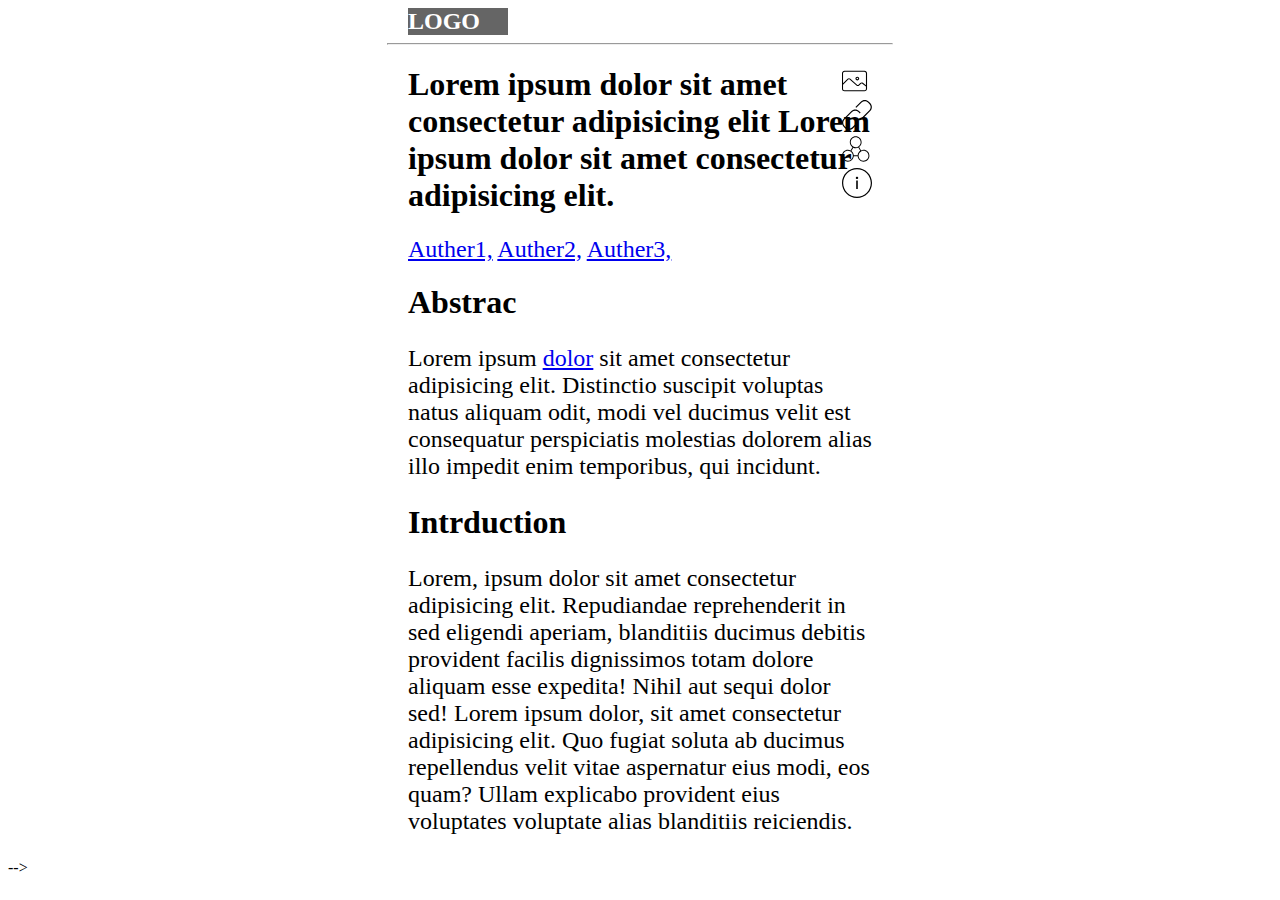
<file: index.html>
<!DOCTYPE html>
<html lang="en">

<head>
  <meta charset="UTF-8">
  <meta http-equiv="X-UA-Compatible" content="IE=edge">
  <meta name="viewport" content="width=device-width, initial-scale=1.0">
  <link rel="stylesheet" href="style.css">

  <title>Document</title>

  <style>
    hr {
      width: 40%;
      margin-left: auto;
      margin-right: auto;
      color: black;
    }
  </style>

</head>

<body>


  <header id="header1">LOGO</header>
    <hr />

    <main>
        <h1 class="class1">Lorem ipsum dolor sit amet consectetur adipisicing elit Lorem ipsum dolor sit amet
            consectetur adipisicing elit. </h1>
        <ul id="list1">

            <a href="http:figures.html"><img src="img/figures.svg" alt="" width="30px" height="30px"></a>
            <br>
            <a href="http:reference.html"><img src="img/references.svg" alt="" width="30px" height="30px">
            </a>
            <br>
            <a href="http:related.html"><img src="img/related.svg" alt="" width="30px" height="30px"></a>
            <br>
            <a href="http:info.html"><img src="img/info.svg" alt="" width="30px" height="30px"></a>

        </ul>
        <div id="div1">
            <a href="http://">Auther1,</a>
            <a href="http://">Auther2,</a>
            <a href="http://">Auther3,</a>
        </div>


        <h1 class="class1">Abstrac</h1>
        <p  class="class2">Lorem ipsum  <a href=" " class="text-large">dolor</a> sit amet consectetur adipisicing elit. Distinctio suscipit voluptas natus aliquam odit,
            modi vel ducimus velit est consequatur perspiciatis molestias dolorem alias illo impedit enim temporibus,
            qui incidunt.</p>


        <h1 class="class1">Intrduction</h1>
        <p class="class2">Lorem, ipsum dolor sit amet consectetur adipisicing elit. Repudiandae reprehenderit in sed eligendi aperiam,
            blanditiis ducimus debitis provident facilis dignissimos totam dolore aliquam esse expedita! Nihil aut sequi
            dolor sed! Lorem ipsum dolor, sit amet consectetur adipisicing elit. Quo fugiat soluta ab ducimus
            repellendus velit vitae aspernatur eius modi, eos quam? Ullam explicabo provident eius voluptates voluptate
            alias blanditiis reiciendis.</p>
    </main>
    <footer></footer> -->
</body>
</html>
</file>
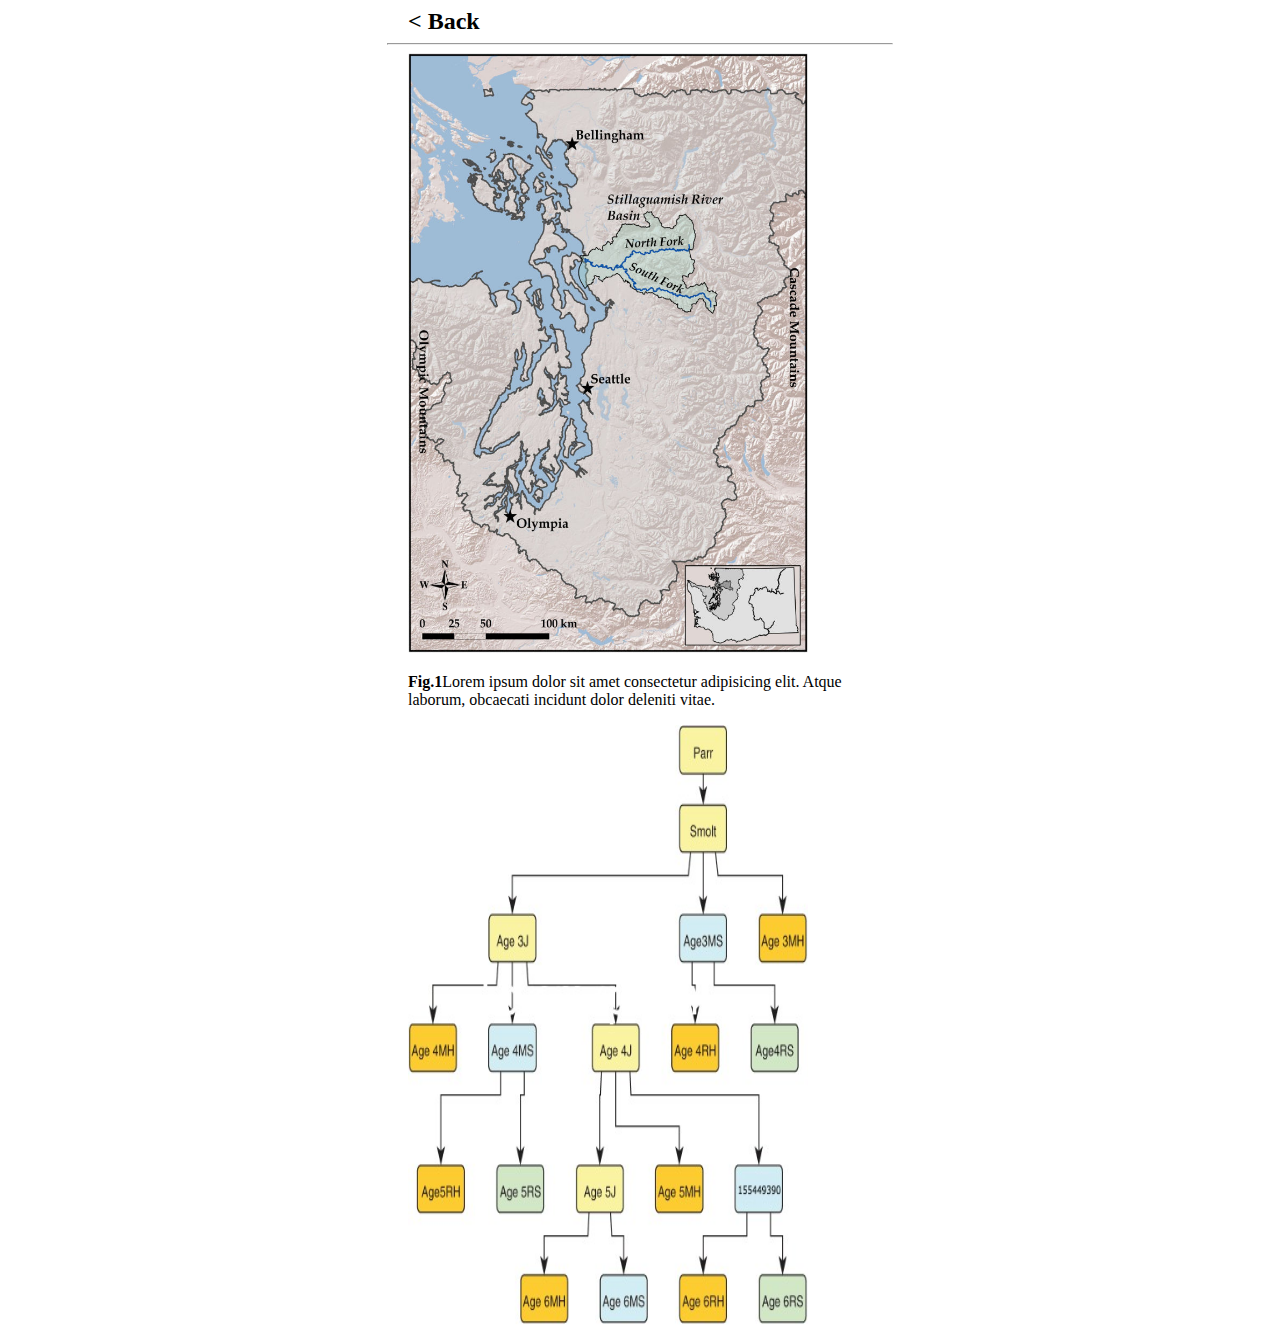
<file: figures.html>
<!DOCTYPE html>
<html lang="en">

<head>
    <meta charset="UTF-8">
    <meta http-equiv="X-UA-Compatible" content="IE=edge">
    <meta name="viewport" content="width=device-width, initial-scale=1.0">
    <link rel="stylesheet" href="style.css">

   <style>
        hr {
          width: 40%;
          margin-left: auto;
          margin-right: auto;
          color: black;
        }
      </style>
      
</head>

<body>
    <header id="header2"><a href="http:index.html">< Back</a></header>
   <hr />

    <main>
        <div id="id2">
            <img src="img/figure1.jpg"  width="400px" height="600px">
            <p><b>Fig.1</b>Lorem ipsum dolor sit amet consectetur adipisicing elit. Atque laborum, obcaecati incidunt dolor deleniti vitae.</p>
            <img src="img/figure2.jpg" width="400px" height="600px">  
        </div>
    </main>
</body>



        
   
















    <footer></footer>
</body>

</html>
</file>
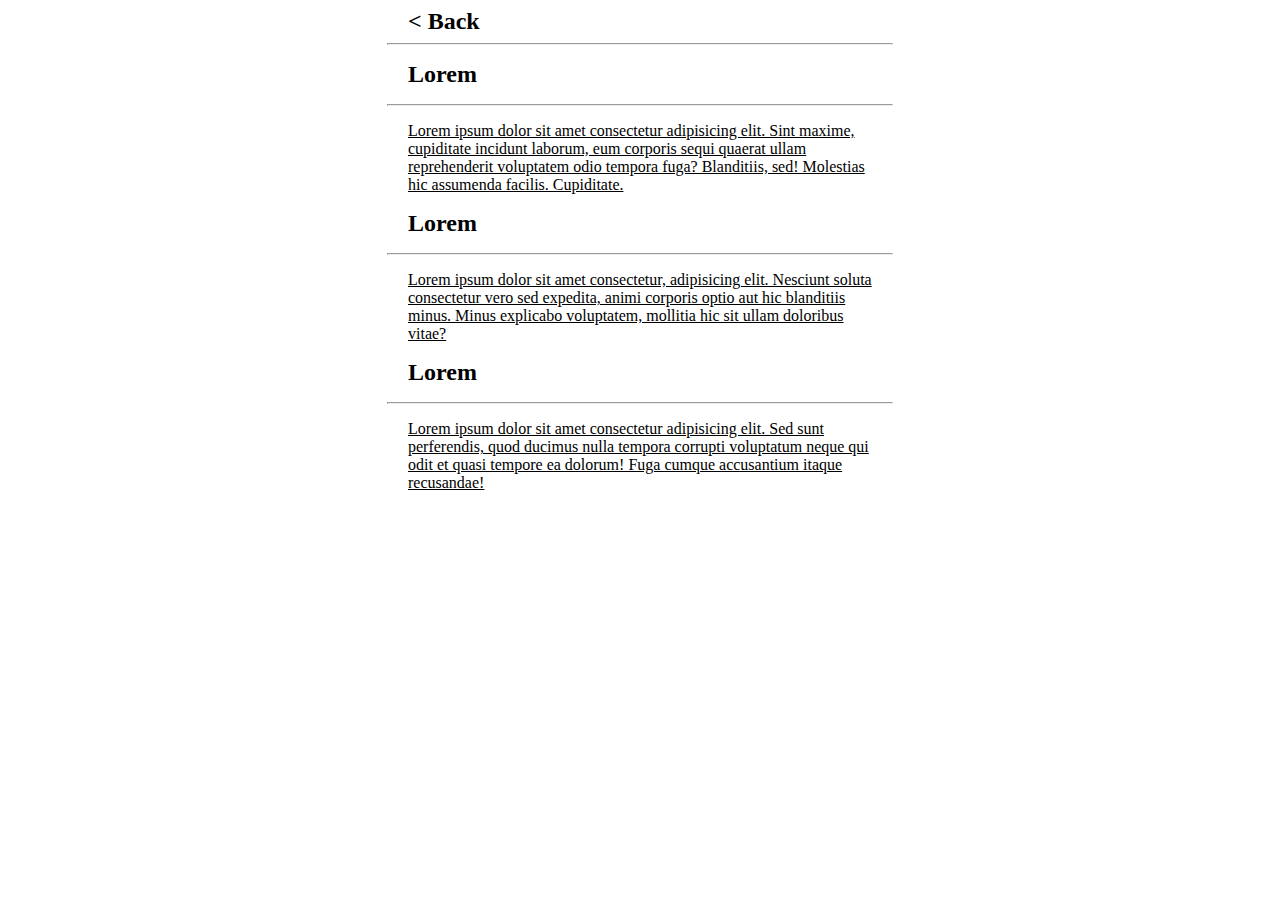
<file: info.html>
<!DOCTYPE html>
<html lang="en">

<head>
    <meta charset="UTF-8">
    <meta http-equiv="X-UA-Compatible" content="IE=edge">
    <meta name="viewport" content="width=device-width, initial-scale=1.0">
    <link rel="stylesheet" href="style.css">
    <title>Document</title>
    <style>
        hr {
          width: 40%;
          margin-left: auto;
          margin-right: auto;
          color: black;
        }
      </style>
  
</head>

<body>
    <header id="header3"><a href="http:index.html">< Back</a></header>
    <hr />
    <main>
        <h1 class="class3">Lorem</h1>
        <hr />
        <p class="class4">Lorem ipsum dolor sit amet consectetur adipisicing elit. Sint maxime, cupiditate incidunt laborum, eum
            corporis sequi quaerat ullam reprehenderit voluptatem odio tempora fuga? Blanditiis, sed! Molestias hic
            assumenda facilis. Cupiditate.</p>


        <h1 class="class3">Lorem</h1>
        <hr />
        <p class="class4">Lorem ipsum dolor sit amet consectetur, adipisicing elit. Nesciunt soluta consectetur vero sed expedita,
            animi corporis optio aut hic blanditiis minus. Minus explicabo voluptatem, mollitia hic sit ullam doloribus
            vitae?</p>

        <h1 class="class3">Lorem</h1>
        <hr />
        <p class="class4"> Lorem ipsum dolor sit amet consectetur adipisicing elit. Sed sunt perferendis, quod ducimus nulla tempora corrupti voluptatum neque qui odit et quasi tempore ea dolorum! Fuga cumque accusantium itaque recusandae!</p>

    </main>



    <footer></footer>
</body>

</html>
</file>
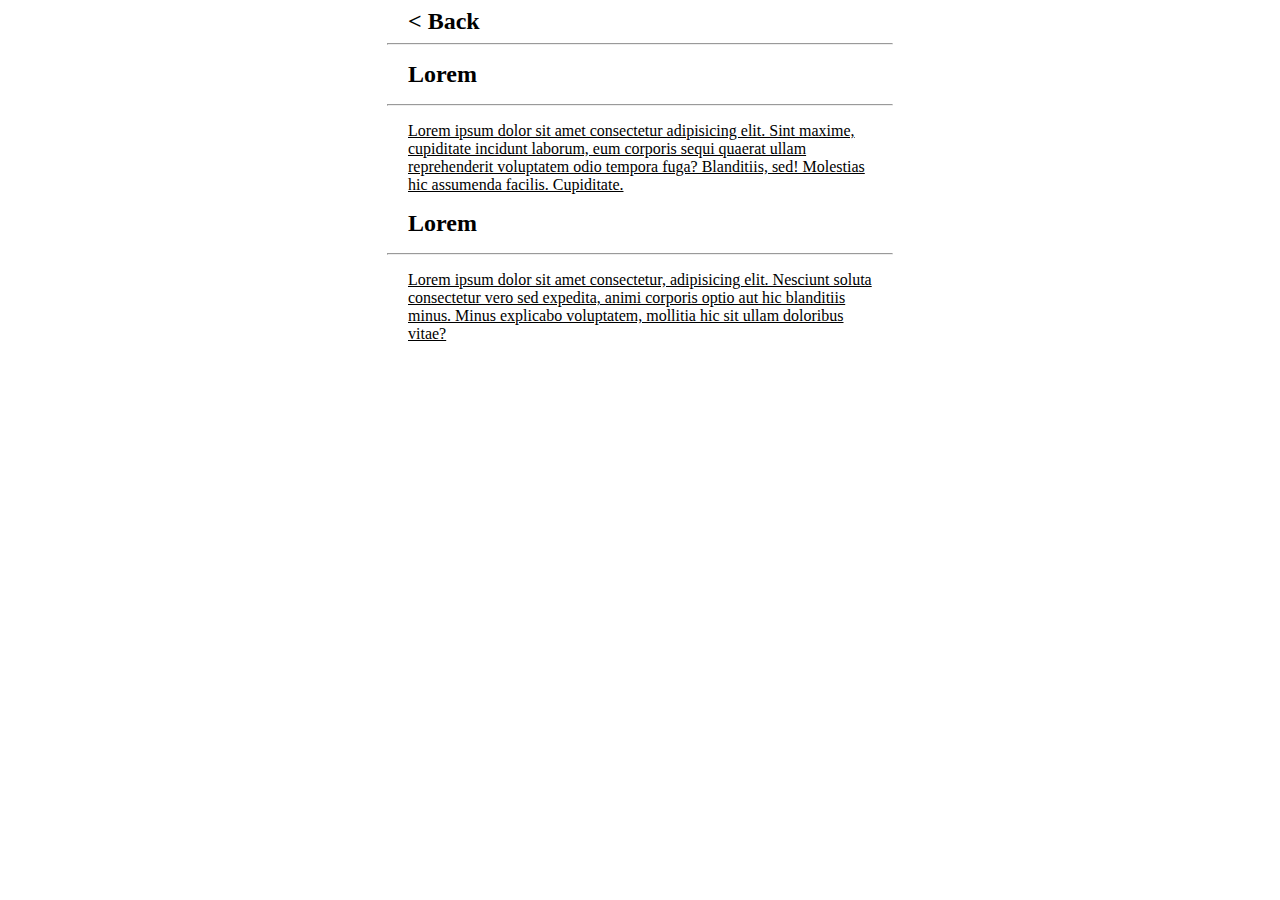
<file: reference.html>
<!DOCTYPE html>
<html lang="en">

<head>
    <meta charset="UTF-8">
    <meta http-equiv="X-UA-Compatible" content="IE=edge">
    <meta name="viewport" content="width=device-width, initial-scale=1.0">
    <link rel="stylesheet" href="style.css">
    <title>Document</title>
    <style>
        hr {
          width: 40%;
          margin-left: auto;
          margin-right: auto;
          color: black;
        }
      </style>
</head>

<body>
    <header id="header3"><a href="http:index.html">< Back</a></header>
    <hr />
    <main>
        <h1 class="class3">Lorem</h1>
        <hr />
        <p class="class4">Lorem ipsum dolor sit amet consectetur adipisicing elit. Sint maxime, cupiditate incidunt laborum, eum
            corporis sequi quaerat ullam reprehenderit voluptatem odio tempora fuga? Blanditiis, sed! Molestias hic
            assumenda facilis. Cupiditate.</p>


        <h1 class="class3">Lorem</h1>
        <hr />
        <p class="class4">Lorem ipsum dolor sit amet consectetur, adipisicing elit. Nesciunt soluta consectetur vero sed expedita,
            animi corporis optio aut hic blanditiis minus. Minus explicabo voluptatem, mollitia hic sit ullam doloribus
            vitae?</p>

     
    </main>



    <footer></footer>
</body>

</html>
</file>
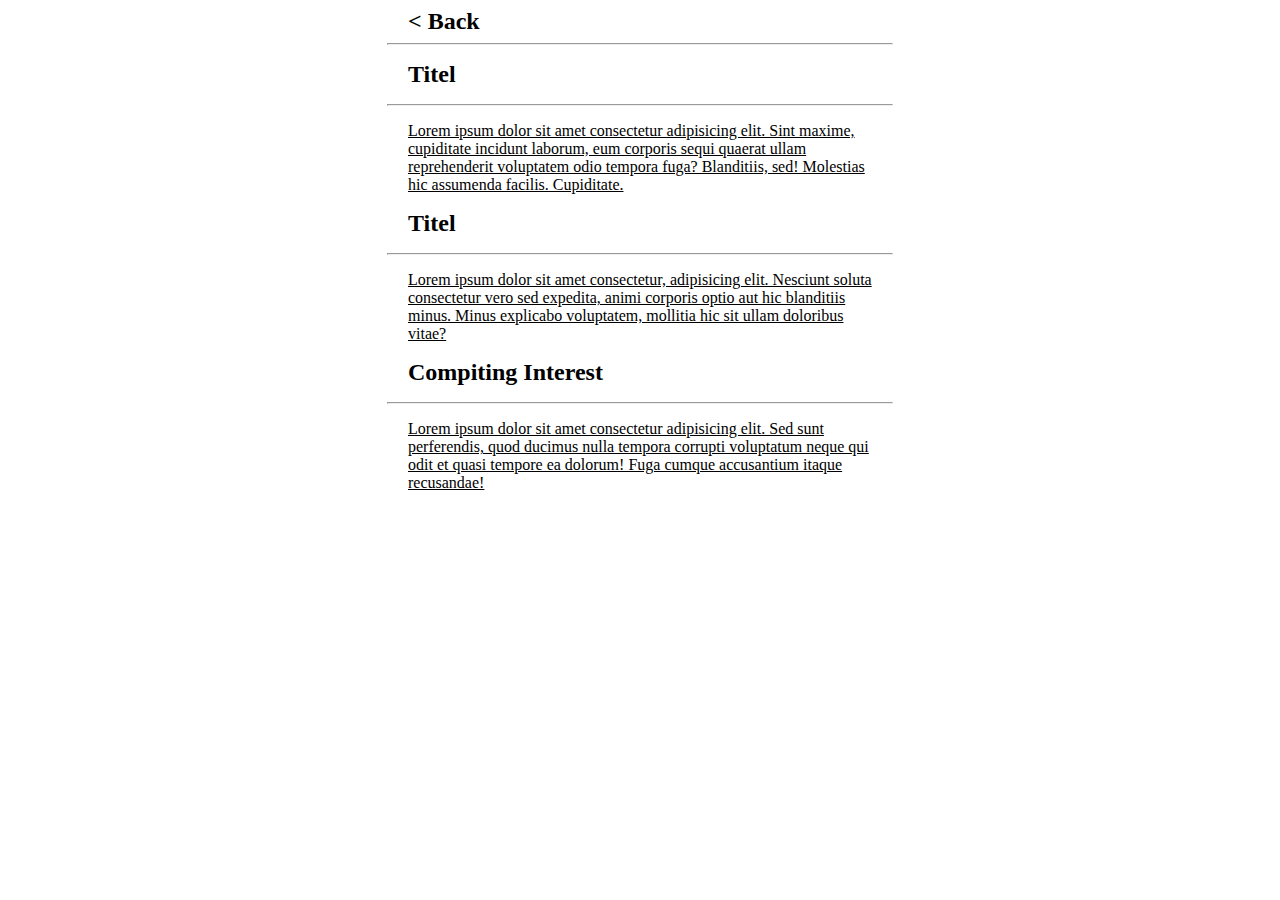
<file: related.html>
<!DOCTYPE html>
<html lang="en">
<head>
    <meta charset="UTF-8">
    <meta http-equiv="X-UA-Compatible" content="IE=edge">
    <meta name="viewport" content="width=device-width, initial-scale=1.0">
    <link rel="stylesheet" href="style.css">
    <title>Document</title>
    <style>
        hr {
          width: 40%;
          margin-left: auto;
          margin-right: auto;
          color: black;
        }
      </style>
</head>

<body>
   <header> <header id="header3"><a href="http:index.html">< Back</a></header></header> 
   <hr />
   <main>
    <h1 class="class3">Titel</h1>
    <hr />
    <p class="class4">Lorem ipsum dolor sit amet consectetur adipisicing elit. Sint maxime, cupiditate incidunt laborum, eum
        corporis sequi quaerat ullam reprehenderit voluptatem odio tempora fuga? Blanditiis, sed! Molestias hic
        assumenda facilis. Cupiditate.</p>


    <h1 class="class3">Titel</h1>
    <hr />
    <p class="class4">Lorem ipsum dolor sit amet consectetur, adipisicing elit. Nesciunt soluta consectetur vero sed expedita,
        animi corporis optio aut hic blanditiis minus. Minus explicabo voluptatem, mollitia hic sit ullam doloribus
        vitae?</p>

    <h1 class="class3">Compiting Interest</h1>
    <hr />
    <p class="class4"> Lorem ipsum dolor sit amet consectetur adipisicing elit. Sed sunt perferendis, quod ducimus nulla tempora corrupti voluptatum neque qui odit et quasi tempore ea dolorum! Fuga cumque accusantium itaque recusandae!</p>

   </main>
   <footer></footer>
</body>
</html>
</file>
<file: style.css>
*{
    box-sizing: border-box;
  
   
}
#header1{
    background:black;
    opacity: 0.6;
    color:White;
    width:100px;
    font-size: 150%;
    font-weight: bold;
    display: inline-flex;
    margin-left: 400px;
    margin-right: 400px;
}

 

  #list1{
    float: right;
    margin-top:-170px;
    margin-left: 500px;
    margin-right: 400px;
   

 
}
#div1{
    font-size: 150%; 
    margin-left: 400px;
  

  
    
}

.class2{
    font-size: 150%; 
    margin-left: 400px;
    margin-right: 400px;
}



.class1{
    margin-left: 400px; 
    margin-right: 400px;
}



/* figures.html */
#header2 a {
    color:black;
    margin-left: 400px; 
    margin-right: 400px;
    font-size: 150%;
    font-weight: bold;
    text-decoration: none;

}
#id2{
    margin-left: 400px; 
    margin-right: 400px; 
}


/* refrence.html */

#header3 a{
    color:black;
    margin-left: 400px; 
    margin-right: 400px;
    font-size: 150%;
    font-weight: bold;
    text-decoration: none;
}

.class3{
    color:black;
    margin-left: 400px; 
    margin-right: 400px;
    font-size: 150%;
    font-weight: bold;
    text-decoration: none;
}



.class4{
    margin-left: 400px; 
    margin-right: 400px; 
    text-decoration: underline;
}
</file>
